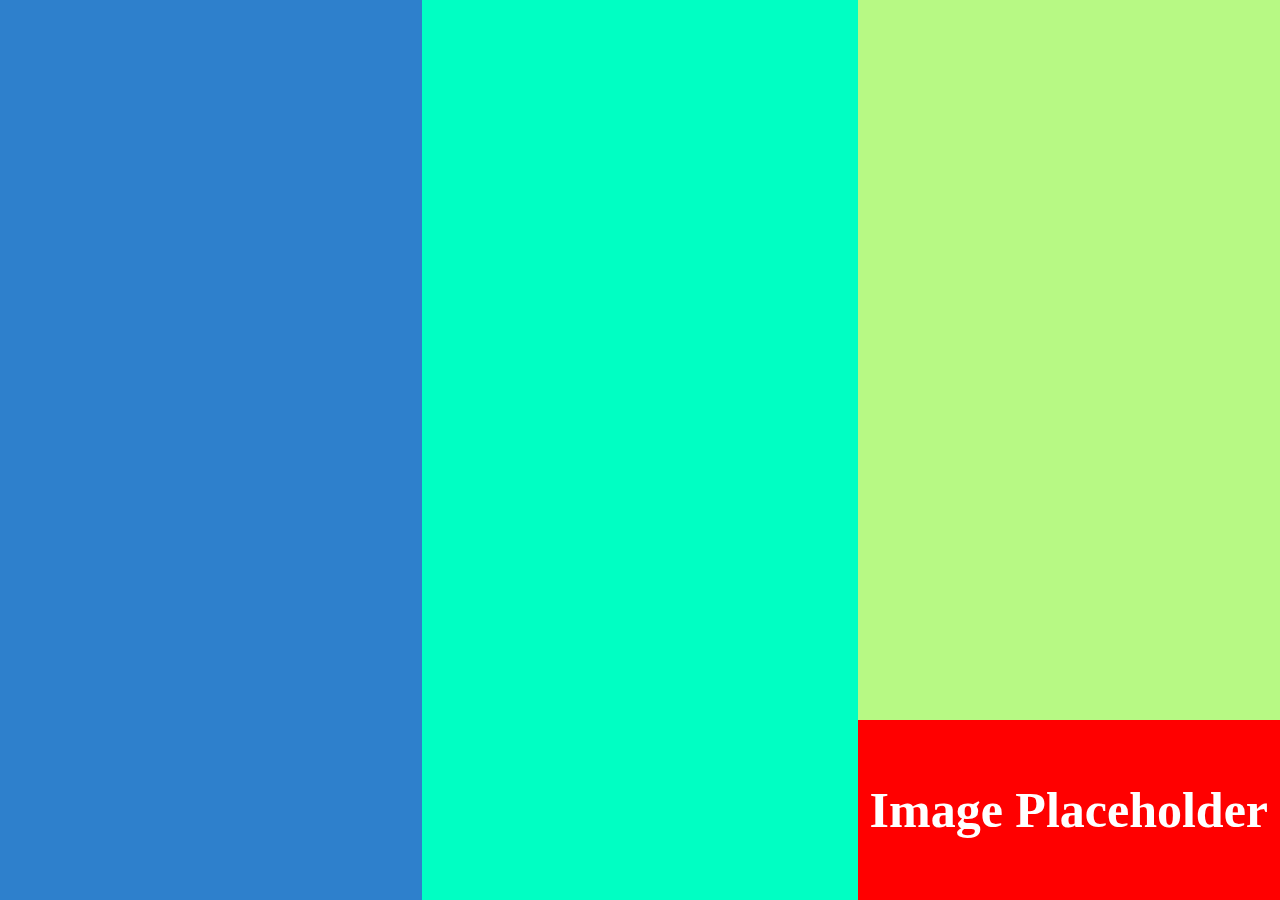
<file: second/index.html>
<!-- Put your HTML HERE, make sure to connect your index.css sheet -->
<head>
    <link href="index.css" rel="stylesheet" />
</head>
<body>
<div id="left-column"></div>
<div id="right-column">
    <h2 id="other">Image Placeholder</h2>
</div>

</body>
</file>
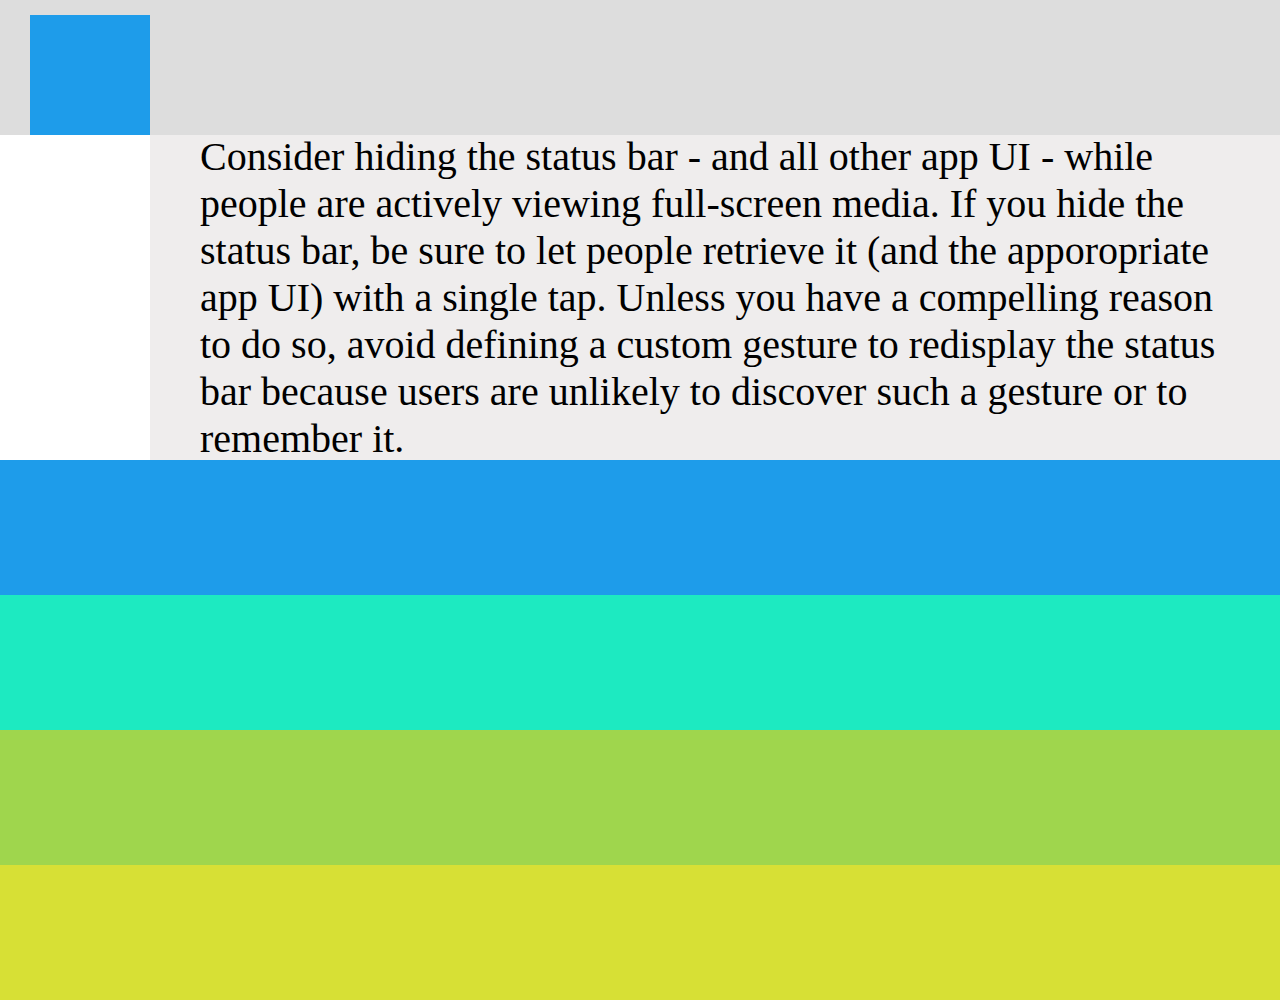
<file: third/index.html>
<!-- Put your HTML HERE, make sure to connect your index.css sheet -->
<head>
    <link href="index.css" rel="stylesheet" />
</head>
<body>
<header>
    <div></div>
</header>
<div id="writing">
    <p>Consider hiding the status bar - and all other app UI - while people are actively viewing full-screen media. If you hide the status bar, be sure to let people retrieve it (and the apporopriate app UI) with a single tap. Unless you have a compelling reason to do so, avoid defining a custom gesture to redisplay the status bar because users are unlikely to discover such a gesture or to remember it.</p>
</div>
<div id="bottom-rows">
<div style="background-color: rgb(30, 156, 234)"></div>
<div style="background-color: rgb(29, 234, 193)"></div>
<div style="background-color: rgb(159, 214, 77)"></div>
<div style="background-color: rgb(215, 224, 53)"></div>
</div>
</body>
</file>
<file: second/index.css>
* {
    margin: 0;
    padding: 0;
    
}
#left-column {
width: 33%;
height: 100vh;
background-color: rgb(46, 128, 204);
float: left;
margin: 0;
}
#right-column {
    width: 33%;
    height: 100%;
    background-color: rgb(183, 249, 132);
    float:right;
  

}
body {
 background-color: #00FFC3; 
}
#other {
height: 20%;
width:33%;
background-color: red;
position: absolute;
bottom: 0;
font-family: 'Trebuchet MS', 'Lucida Sans Unicode', 'Lucida Grande', 'Lucida Sans', Arial, sans-serif);
font-size: 50px;
    color: white; 
    display: flex;
    justify-content: center;
    align-items: center;
}
</file>
<file: third/index.css>
* {
    margin:0;
    padding:0;
}
header {
    background-color: rgb(221, 221, 221);
    height: 15vh;
}
div {
    height: 15vh;
}
header div {
    background-color: rgb(30, 156, 234);
float: left;
width: 120px;
height: 120px;
margin: 15px auto 15px 30px;
}
#writing {
    background-color:rgb(239, 237, 237);
    display: flex;
    justify-content: center;
    align-items: center;
    height:25vh;
    padding: 50px;
    font-size: 40px;
    font-family: Georgia, Times, Times New Roman, serif;
}
</file>
